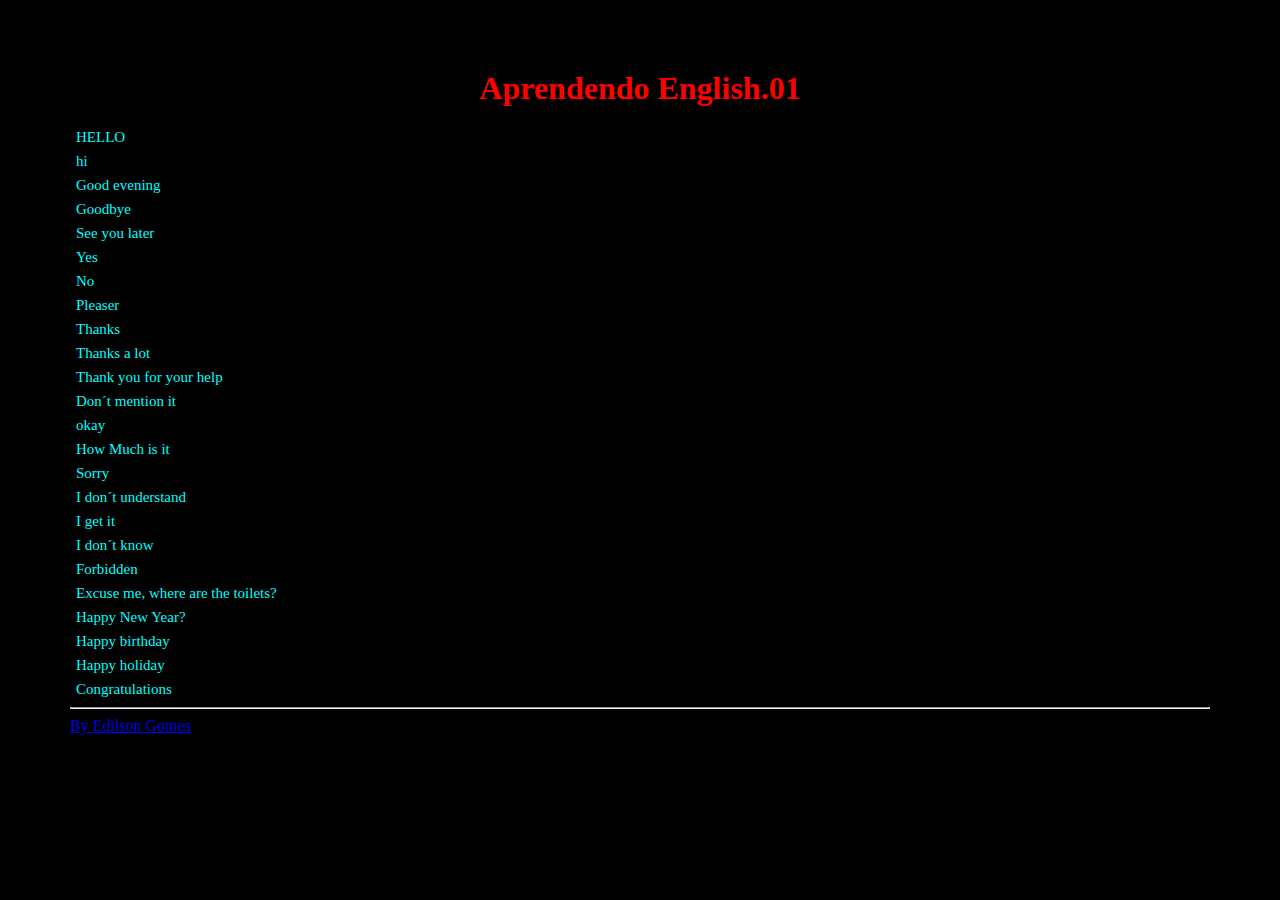
<file: index.html>
<!DOCTYPE html>
<html lang="en">
<head>
    <meta charset="UTF-8">
    <meta name="viewport" content="width=device-width, initial-scale=1.0">
    <title>Aprendendo English.01</title>
<link rel="stylesheet" href="style.css">
</head>
<body>
  <h1>Aprendendo English.01</h1> 
   <li>HELLO</li>
   <LI>hi</LI>
   <li>Good evening</li>
   <li>Goodbye</li>
   <li>See you later</li>
   <li>Yes</li>
   <li>No</li>
   <li>Pleaser</li>
   <li>Thanks</li>
   <li>Thanks a lot</li>
   <li>Thank you for your help</li>
   <li>Don´t mention it</li>
   <li>okay</li>
   <li>How Much is it</li>
   <li>Sorry</li>
   <li>I don´t understand</li>
   <li>I get it</li>
   <li>I don´t know</li>
   <li>Forbidden</li>
   <li>Excuse me, where are the toilets?</li>
   <li>Happy New Year?</li>
   <li>Happy birthday</li>
   <li>Happy holiday</li>
   <li>Congratulations</li>
<hr>

<a href="index2.html">By Edilson Gomes</a>
</body>
</html>
</file>
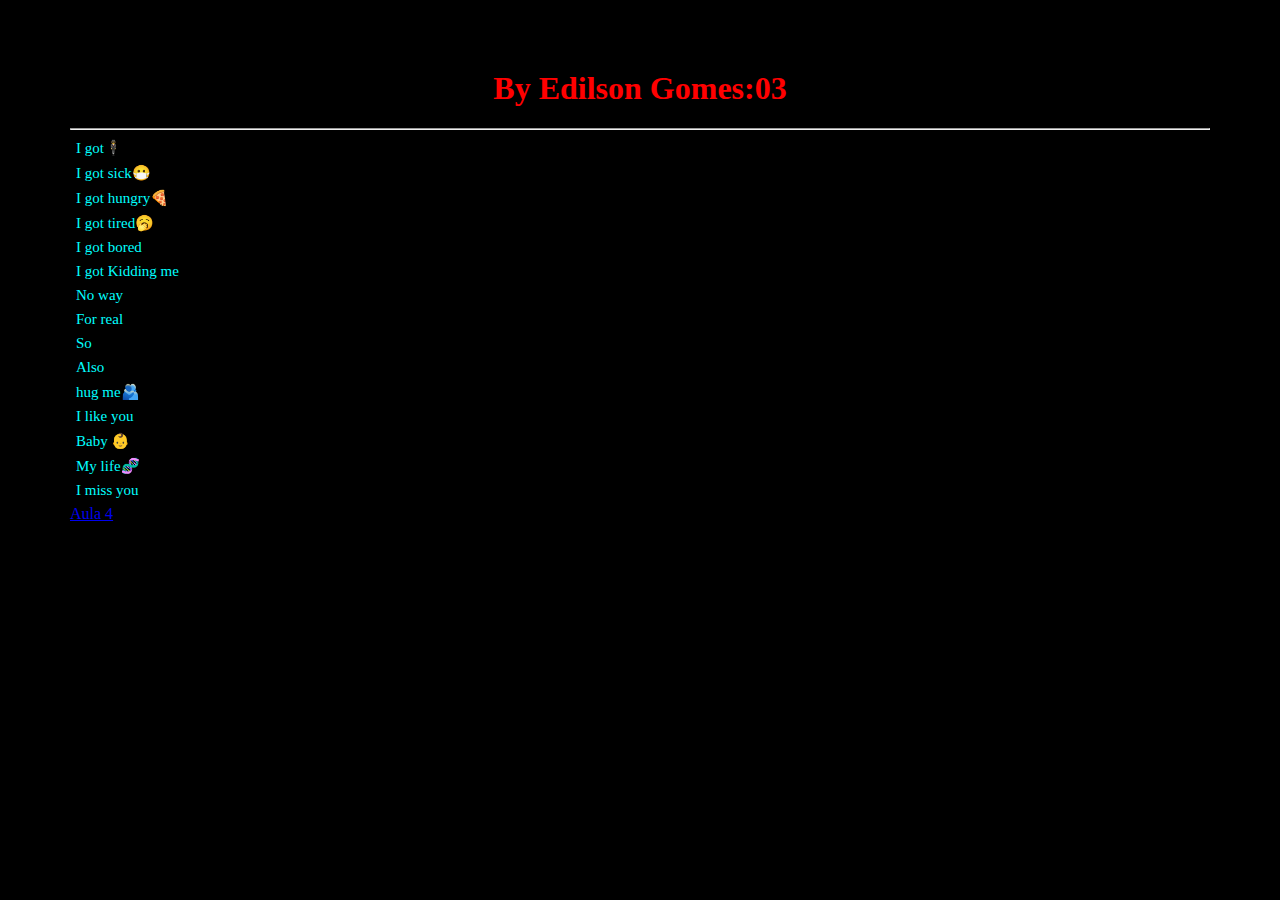
<file: index03.html>
<!DOCTYPE html>
<html lang="en">
<head>
    <meta charset="UTF-8">
    <meta name="viewport" content="width=device-width, initial-scale=1.0">
    <title>003</title>
    <link rel="stylesheet" href="style.css">
</head>
<body>
    <h1>By Edilson Gomes:03</h1>
    <hr>
    <li>I got🕴️</li>
    <li>I got sick😷</li>
    <li>I got hungry🍕</li>
    <li>I got tired🥱</li>
    <li>I got bored</li>
    <li>I got Kidding me</li>
    <li>No way</li>
    <li>For real</li>
    <li>So</li>
    <li>Also</li>
    <li>hug me🫂</li>
    <li>I like you</li>
    <li>Baby 👶</li>
    <li>My life🧬</li>
    <li>I miss you</li>

<a href="index04.html">Aula 4</a>
</body>
</html>
</file>
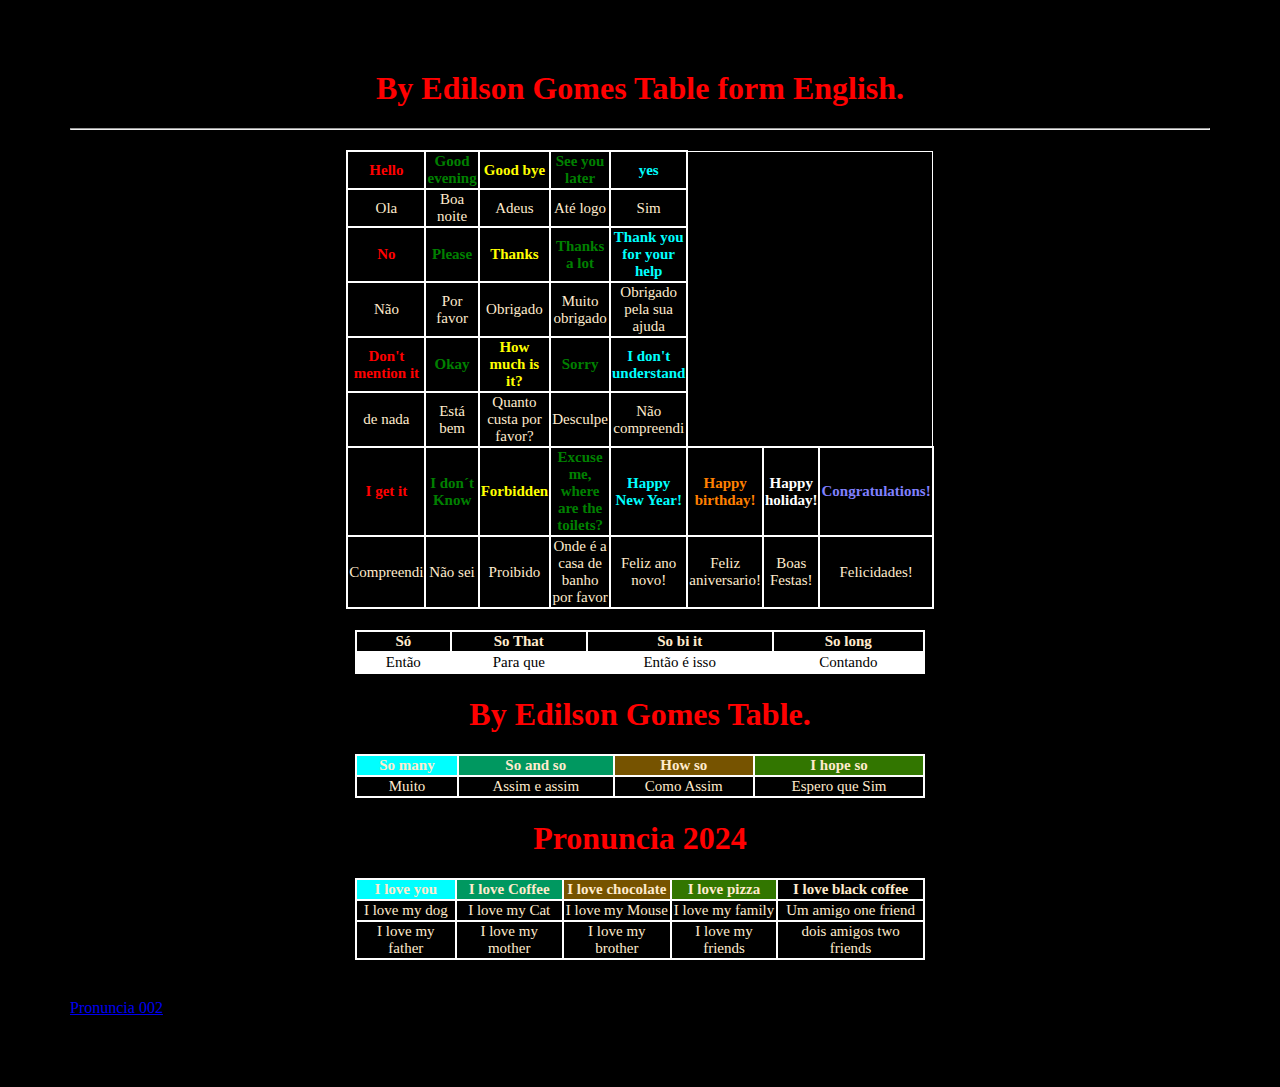
<file: index04.html>
<!DOCTYPE html>
<html lang="en">

<head>
    <meta charset="UTF-8">
    <meta name="viewport" content="width=device-width, initial-scale=1.0">
    <title>Aula 04</title>
    <link rel="stylesheet" href="style.css">
</head>

<body>
    <h1>By Edilson Gomes Table form English.</h1>
    <hr>
    <table>
        <tr>
            <th style="color: red">Hello</th>
            <th style="color: green;">Good evening</th>
            <th style="color: yellow;">Good bye</th>
            <th style="color: green;">See you later</th>
            <th style="color: #00ffff;">yes</th>
        </tr>
        <tr>
            <td>Ola </td>
            <td>Boa noite</td>
            <td>Adeus </td>
            <td>Até logo</td>
            <td>Sim</td>
        </tr>
        <tr>
        <tr>
            <th style="color: red">No</th>
            <th style="color: green;">Please</th>
            <th style="color: yellow;">Thanks</th>
            <th style="color: green;">Thanks a lot</th>
            <th style="color: #00ffff;">Thank you for your help</th>
        </tr>
        <tr>
            <td>Não</td>
            <td>Por favor </td>
            <td>Obrigado</td>
            <td>Muito obrigado</td>
            <td>Obrigado pela sua ajuda</td>
        </tr>
        <tr>
            <th style="color: red;">Don't mention it</th>
            <th style="color: green;">Okay</th>
            <th style="color: yellow;">How much is it?</th>
            <th style="color: green;">Sorry</th>
            <th style="color: #00ffff;">I don't understand</th>
        </tr>
        <tr>
            <td>de nada</td>
            <td>Está bem</td>
            <td>Quanto custa por favor?</td>
            <td>Desculpe</td>
            <td>Não compreendi</td>
        </tr>
        <tr>
        <tr>
            <th style="color: red;">I get it </th>
            <th style="color: green;">I don´t Know</th>
            <th style="color: yellow;">Forbidden</th>
            <th style="color: green;">Excuse me, where are the toilets?</th>
            <th style="color: #00ffff;">Happy New Year!</th>
            <th style="color: #ff8000;">Happy birthday!</th>
            <th style="color: white;">Happy holiday!</th>
            <th style="color: #8080ff;">Congratulations!</th>
        </tr>
        <tr>
            <td>Compreendi</td>
            <td>Não sei</td>
            <td>Proibido</td>
            <td>Onde é a casa de banho por favor</td>
            <td>Feliz ano novo!</td>
            <td>Feliz aniversario!</td>
            <td>Boas Festas! </td>
            <td>Felicidades!</td>
        </tr>
        </tr>
        </tr>
    </table>
    </table>
    <table width="25%" border="4">
    <tr>
        <th>Só </th>
        <th>So That</th>
        <th>So bi it</th>
        <th>So long</th>
    </tr>
    <tr>
        <td bgcolor="white" style="color: black;">Então</td>
        <td bgcolor="white" style="color: black;">Para que</td>
        <td bgcolor="white" style="color: black;">Então é isso</td>
        <td bgcolor="white" style="color: black;">Contando</td>
    </tr>
    </table>
    <h1>By Edilson Gomes Table.</h1>
    <table width="35%" border="4">
        <tr>
        <th bgcolor="#00ffff">So many</th>
        <th bgcolor="#00986">So and so</th>
        <th bgcolor="#7653">How so</th>
        <th bgcolor="#3276">I hope so</th>
    </tr>
    <tr>
        <td>Muito </td>
        <td>Assim e assim</td>
        <td>Como Assim</td>
        <td>Espero que Sim</td>
    </tr>
    </table>
    <h1>Pronuncia 2024</h1>
    <table width="35%" border="4">
        <tr>
        <th bgcolor="#00ffff">I love you</th>
        <th bgcolor="#00986">I love Coffee</th>
        <th bgcolor="#7653">I love chocolate </th>
        <th bgcolor="#3276">I love pizza</th>
        <th>I love black coffee</th>
    </tr>
    <tr>
        <td>I love my dog  </td>
        <td>I love my Cat</td>
        <td>I love my Mouse</td>
        <td>I love my family</td>
        <td>Um amigo one  friend</td>
    </tr>
    <tr>
        <td>I love my father</td>
        <td>I love my mother</td>
        <td>I love my brother</td>
        <td>I love my friends</td>
        <td>dois amigos two friends</td>
    </tr>
    </table>

    <br>
    <a href="index05.html">Pronuncia 002</a>
</body>

</html>
</file>
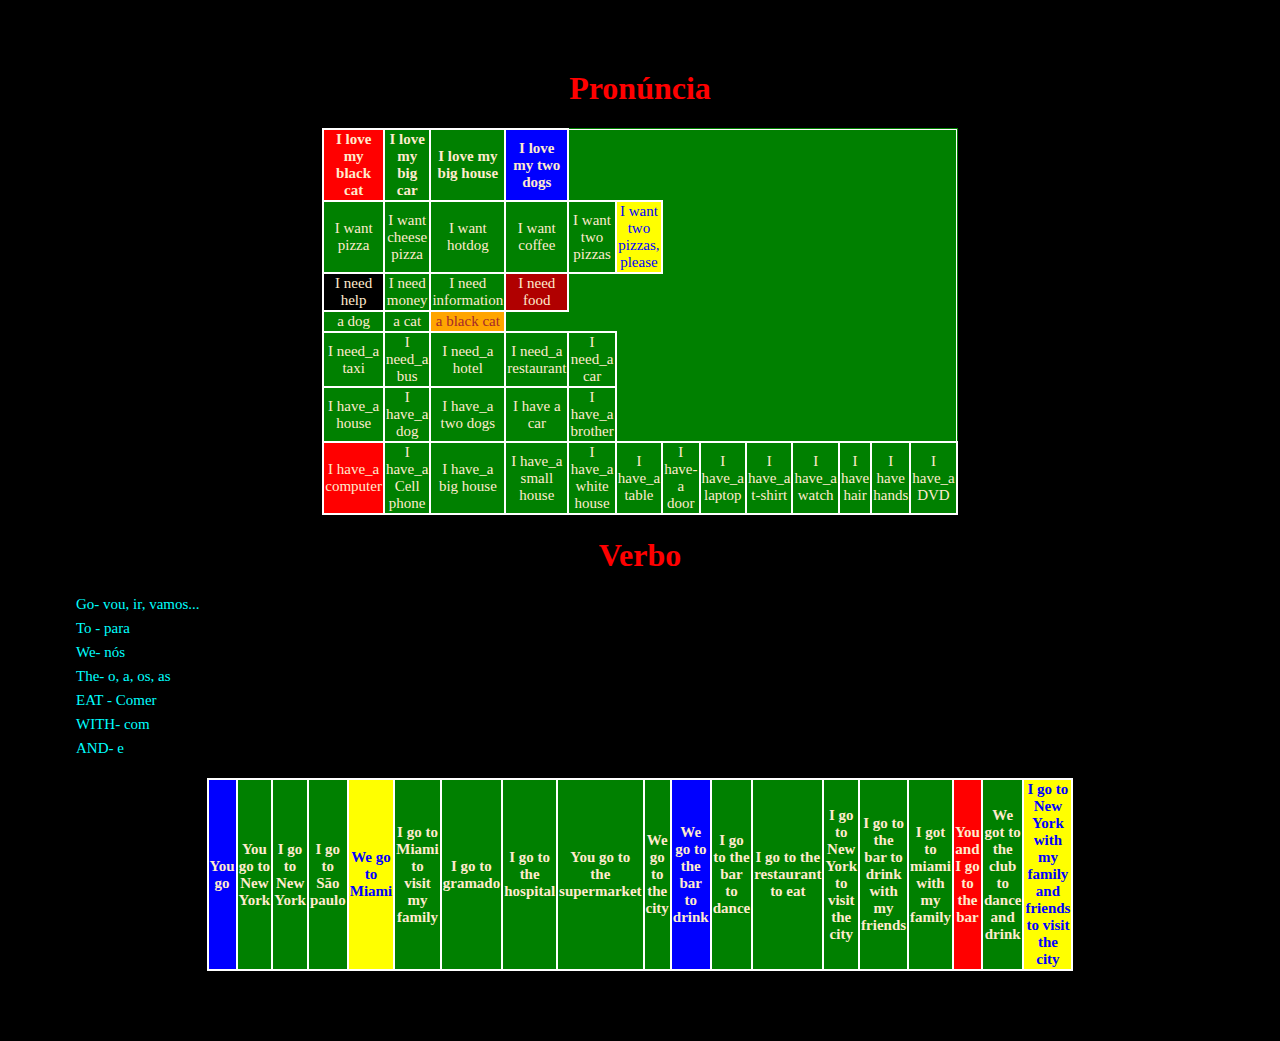
<file: index05.html>
<!DOCTYPE html>
<html lang="en">
<head>
    <meta charset="UTF-8">
    <meta name="viewport" content="width=device-width, initial-scale=1.0">
    <title>Pronuncia 29/06/2024</title>
    <link rel="stylesheet" href="style.css">
</head>
<body>
    <h1>Pronúncia </h1>
    <table border="4" bgcolor="green" width="100">
        <tr>
            <th bgcolor="red">I love my black cat</th>
            <th>I love my big car</th>
            <th>I love my big house</th>
            <th bgcolor="blue">I love my two dogs</th>
        </tr>
        <tr>
            <td>I want pizza</td>
            <td>I want cheese pizza</td>
            <td>I want hotdog</td>
            <td>I want coffee</td>
            <td>I want two pizzas</td>
            <td bgcolor="yellow" style="color: blue;">I want two pizzas, please</td>
        </tr>
        <tr>
            <td bgcolor="black">I need help</td>
            <td>I need money</td>
            <td>I need information</td>
            <td bgcolor="brow">I need food</td>
        </tr>
        <tr>
            <td>a dog</td>
            <td>a cat</td>
            <td bgcolor="orange" style="color: brown;">a black cat</td>
        </tr>
        <tr>
            <td>I need_a taxi</td>
            <td>I need_a bus </td>
            <td>I need_a hotel</td>
            <td>I need_a restaurant</td>
            <td>I need_a car</td>
        </tr>
        <tr>
            <td>I have_a house</td>
            <td>I have_a dog</td>
            <td>I have_a two dogs</td>
            <td>I have a car</td>
            <td>I have_a brother</td>
        </tr>
        <tr>
            <td bgcolor="red">I have_a computer</td>
            <td>I have_a Cell phone</td>
            <td>I have_a big house</td>
            <td>I have_a small house</td>
            <td>I have_a white house</td>
            <td>I have_a table</td>
            <td>I have-a door</td>
            <td>I have_a laptop</td>
            <td>I have_a t-shirt</td>
            <td>I have_a watch</td>
            <td>I have hair</td>
            <td>I have hands</td>
            <td>I have_a DVD</td>
        </tr>
    </table>
    <h1>Verbo</h1>
    <li>Go- vou, ir, vamos...</li>
    <li>To - para</li>
    <li>We- nós</li>
    <li>The- o, a, os, as</li>
    <li>EAT - Comer</li>
    <li>WITH- com</li>
    <li>AND- e</li>
    <table border="4" bgcolor="green" width="100">
        <tr>
            <th bgcolor="blue">You go</th>
            <th>You go to New York</th>
            <th>I go to New York</th>
            <th>I go to São paulo</th>
            <th bgcolor="yellow" style="color: blue;">We go to Miami</th>
            <th>I go to Miami to visit my family</th>
            <th>I go to gramado</th>
            <th>I go to the hospital</th>
            <th>You go to the supermarket</th>
            <th>We go to the city</th>
            <th bgcolor="blue">We go to the  bar to drink</th>
            <th>I go to the bar to dance</th>
            <th>I go to the restaurant to eat</th>
            <th>I go to New York to visit the city</th>
            <th>I go to the bar to drink with my friends</th>
            <th>I got to miami with my family</th>
            <th bgcolor="red">You and I go to the bar</th>
            <th>We got to the club to dance and drink</th>
            <th bgcolor="yellow" style="color: blue;">I go to New York with my family and friends to visit the city</th>
        </tr>
    </table>
    </table>
</body>
</html>
</file>
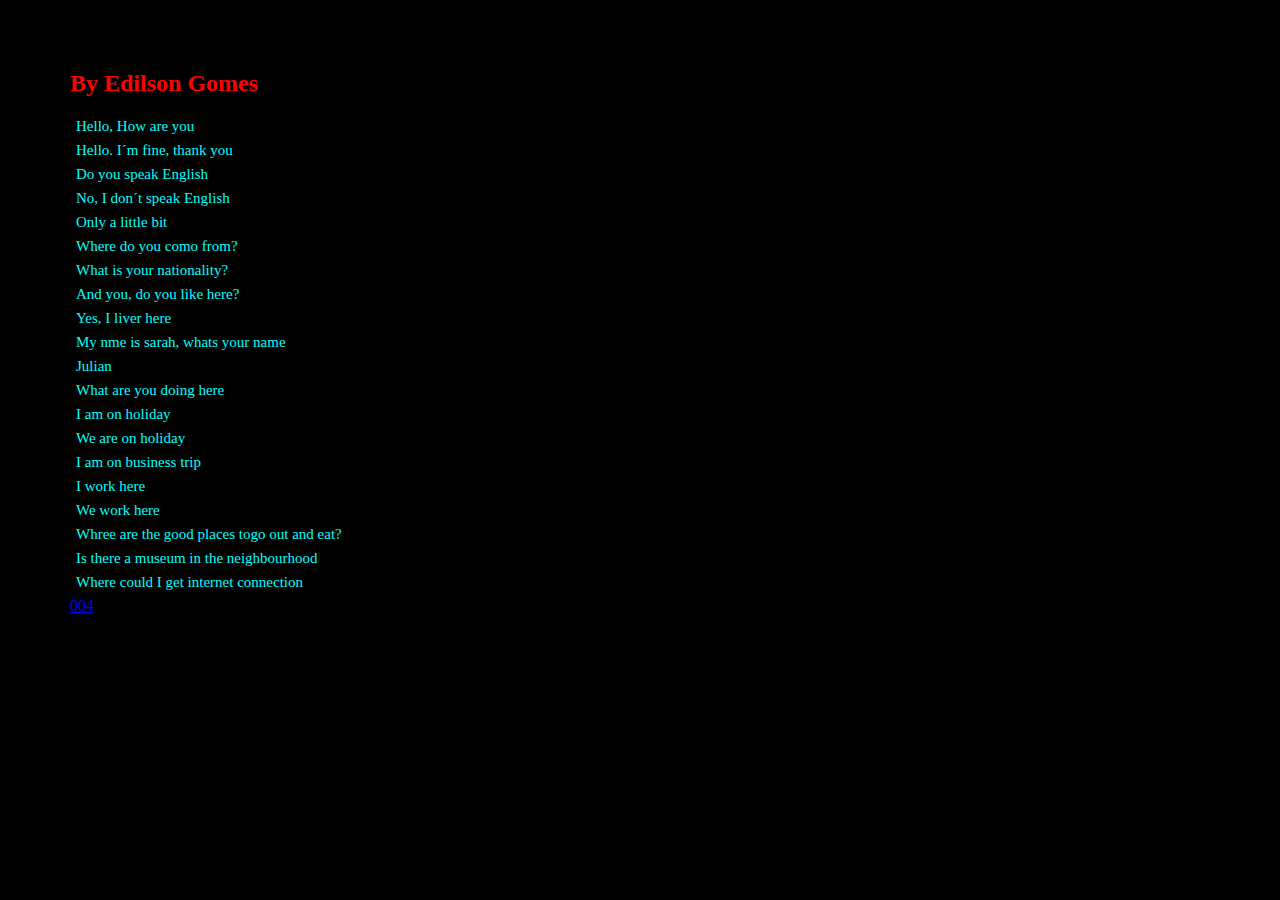
<file: index2.html>
<!DOCTYPE html>
<html lang="en">
<head>
    <meta charset="UTF-8">
    <meta name="viewport" content="width=device-width, initial-scale=1.0">
    <title>Aprendendo English.02</title>
    <link rel="stylesheet" href="style.css">
</head>
<body>
    <h2>By Edilson Gomes</h2>
<li>Hello, How are you</li>
<li>Hello. I´m fine, thank you</li>
<li>Do you speak English</li>
<li>No, I don´t speak English</li>
<li>Only a little bit</li>
<li>Where do you como from?</li>
<li>What is your nationality?</li>
<li>And you, do you like here?</li>
<li>Yes, I liver here</li>
<li>My nme is sarah, whats your name</li>
<li>Julian</li>
<li>What are you doing here</li>
<li>I  am on holiday</li>
<li>We are on holiday</li>
<li>I am on business trip</li>
<li>I work here</li>
<li>We work here</li>
<li>Whree are the good places togo out and eat?</li>
<li>Is there a museum in the neighbourhood</li>
<li>Where could I get internet connection</li>
<a href="index03.html">004</a>
</body>
</html>
</file>
<file: style.css>
body{
    background-color: black;
    color: red;
    margin: 70px;
}
li{
    color: #00ffff;
    margin: 5px;
    padding: 1px;
    list-style: none;
    font-size: 15px;
    

  
    
}
table{
    color: blanchedalmond;
    text-align: center;
    margin: auto;
    border-collapse: collapse;
    border: 1px solid white;
    padding: 5px;
    font-size: 15px;
    width: 50%;
    margin-top: 20px;
    margin-bottom: 21px;
    
 

}
h1{
    text-align: center;
}
th{
    text-align: center;
    border: 2px solid white;
}
td{
    text-align: center;
    border: 2px solid white;
    border: 2px solid white;

}
</file>
